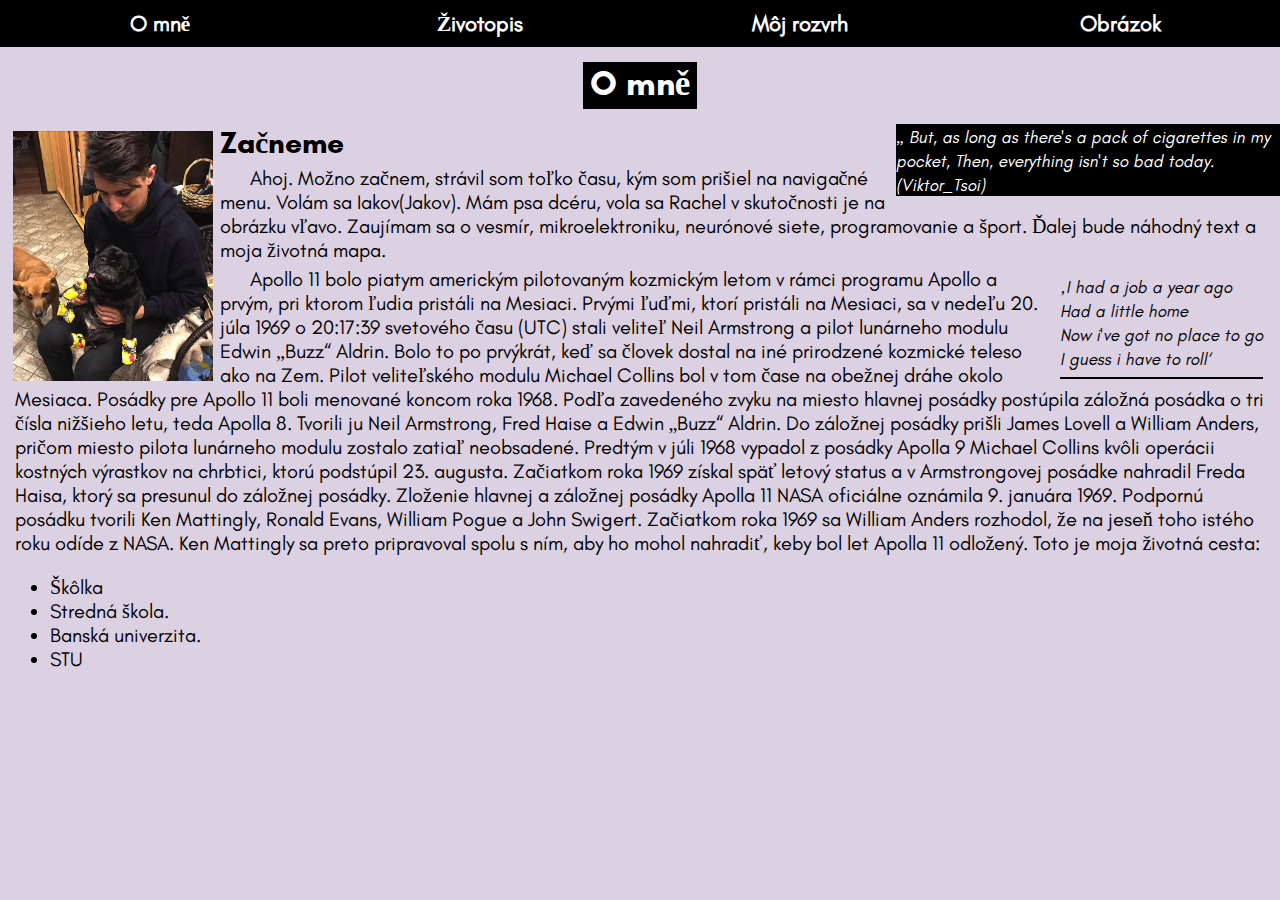
<file: public_html/Zadanie1/index.html>
<!DOCTYPE html>
<html lang="sk">
  <head>
    <meta charset="utf-8">
    <title>About me</title>
    <link rel="stylesheet" type="text/css" href="styles/style.css">
    </head>
  <body class="about">
    <nav>
        <ul>
        <li><a href="index.html">O mně</a></li>
        <li><a href="web_pages/cv.html">Životopis</a></li>
        <li><a href="web_pages/schedule.html">Môj rozvrh</a></li>
        <li><a href="web_pages/multiimage.html">Obrázok</a></li>
        </ul>
        <div>
           <h1>O mně</h1>
        </div>
    </nav>
     <div class="aboutMe">
        <aside>
          <q cite="Viktor_Tsoi">
            But, as long as there's a pack of cigarettes in my pocket,
            Then, everything isn't so bad today.
          </q>
        </aside>
        <article>
            <img src="images/avatar.jpg" alt="the best of the best">
            <h2>Začneme</h2>
            <p>  Ahoj. Možno začnem, strávil som toľko času, kým som prišiel na navigačné menu. Volám sa Iakov(Jakov).
               Mám psa dcéru, vola sa Rachel v skutočnosti je na obrázku vľavo. 
               Zaujímam sa o vesmír, mikroelektroniku, neurónové siete, programovanie a šport. Ďalej bude náhodný text a moja životná mapa.
            </p>
               <span><q cite="Lonnie_Donegan">I had a job a year ago<br>
                  Had a little home<br>
                  Now i've got no place to go<br>
                  I guess i have to roll</q>
                   </span> 
                   <p>
                   Apollo 11 bolo piatym americkým pilotovaným kozmickým letom v rámci programu Apollo a prvým, pri ktorom ľudia pristáli na Mesiaci. Prvými ľuďmi, ktorí pristáli na Mesiaci, sa v nedeľu 20. júla 1969 o 20:17:39 svetového času (UTC) stali veliteľ Neil Armstrong a pilot lunárneho modulu Edwin „Buzz“ Aldrin. Bolo to po prvýkrát, keď sa človek dostal na iné prirodzené kozmické teleso ako na Zem. Pilot veliteľského modulu Michael Collins bol v tom čase na obežnej dráhe okolo Mesiaca.
                   Posádky pre Apollo 11 boli menované koncom roka 1968. Podľa zavedeného zvyku na miesto hlavnej posádky postúpila záložná posádka o tri čísla nižšieho letu, teda Apolla 8. Tvorili ju Neil Armstrong, Fred Haise a Edwin „Buzz“ Aldrin. Do záložnej posádky prišli James Lovell a William Anders, pričom miesto pilota lunárneho modulu zostalo zatiaľ neobsadené.

                   Predtým v júli 1968 vypadol z posádky Apolla 9 Michael Collins kvôli operácii kostných výrastkov na chrbtici, ktorú podstúpil 23. augusta. Začiatkom roka 1969 získal späť letový status a v Armstrongovej posádke nahradil Freda Haisa, ktorý sa presunul do záložnej posádky. Zloženie hlavnej a záložnej posádky Apolla 11 NASA oficiálne oznámila 9. januára 1969.
                   
                   Podpornú posádku tvorili Ken Mattingly, Ronald Evans, William Pogue a John Swigert. Začiatkom roka 1969 sa William Anders rozhodol, že na jeseň toho istého roku odíde z NASA. Ken Mattingly sa preto pripravoval spolu s ním, aby ho mohol nahradiť, keby bol let Apolla 11 odložený.
                   Toto je moja životná cesta: 
                  </p>
              
              <ul>
                <li>
                  Škôlka
                </li>
                <li>
                  Stredná škola.
                </li>
                <li>
                  Banská univerzita.
                </li>
                <li>
                  STU 
                </li>
                </ul>
        </article>
      </div>
  </body>
</html>
</file>
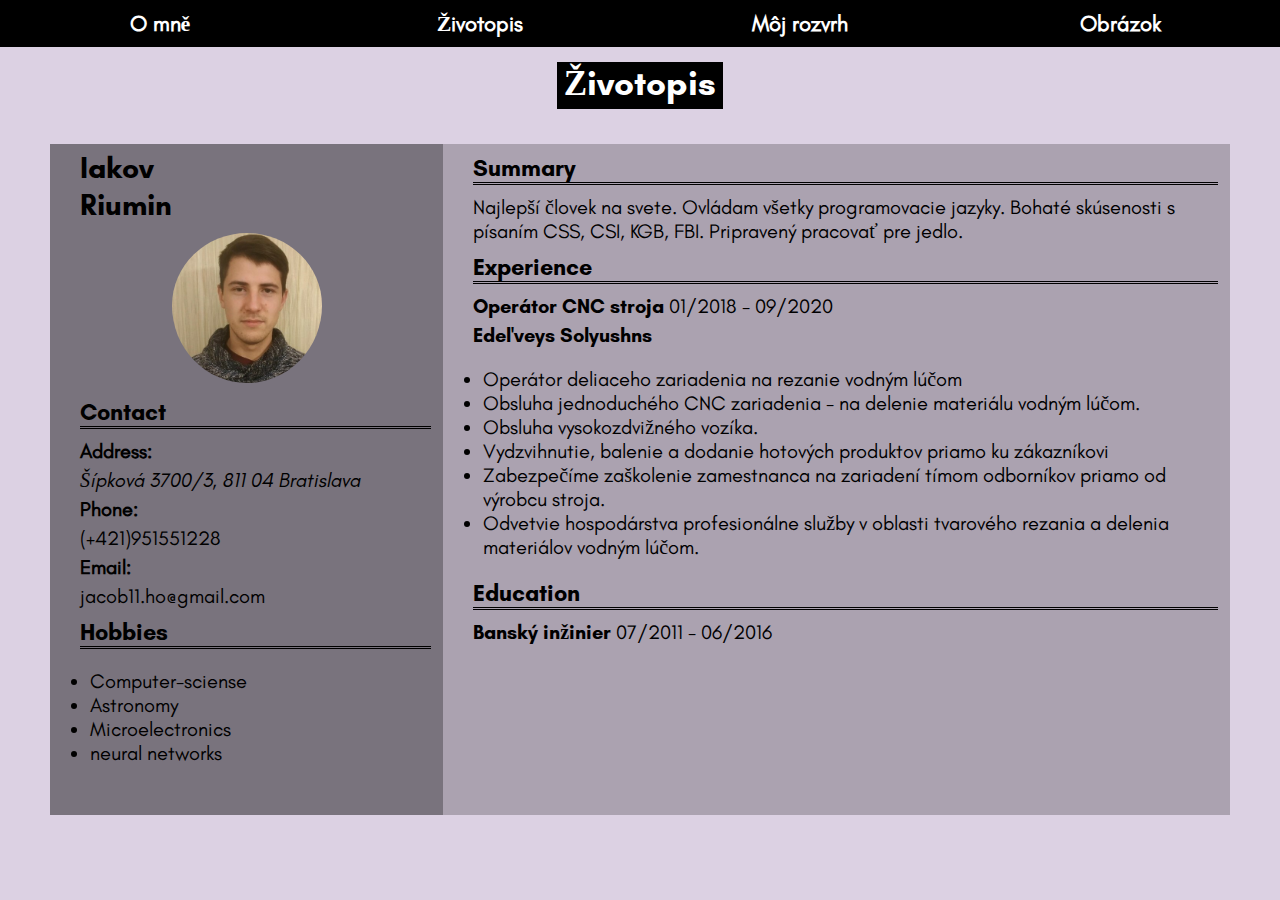
<file: public_html/Zadanie1/web_pages/cv.html>
<!DOCTYPE html>
<html lang="sk">
  <head>
    <meta charset="utf-8">
    <title>CV</title>
    <link rel="stylesheet" type="text/css" href="../styles/style.css">
    </head>
  <body>
    <nav>
        <ul>
        <li><a href="../index.html">O mně</a></li>
        <li><a href="cv.html">Životopis</a></li>
        <li><a href="schedule.html">Môj rozvrh</a></li>
        <li><a href="multiimage.html">Obrázok</a></li>
        </ul>
        <div>
            <h1>Životopis</h1>
        </div>   
    </nav>
     <div class="cv">
        <article class="left">
            <h2>Iakov <br>Riumin</h2>
            <div>
            <img src="../images/imageforcv.jpg" alt="avatarforcv">
            </div>
           <h3> Contact</h3>
            <h4> Address:</h4>
            <address>
                Šípková 3700/3, 811 04 Bratislava
            </address>
            <h4>Phone:</h4>
            <p>(+421)951551228</p>
            <h4>Email:</h4>
            <p><a href="mailto:jacob11.ho@gmail.com">jacob11.ho@gmail.com</a></p>      
            <h3>Hobbies</h3>
            <ul>
                <li>Computer-sciense</li>
                <li>Astronomy</li>
                <li>Microelectronics</li>
                <li>neural networks</li>
            </ul>
        </article>
        <article class="right">
            <h3>Summary</h3>
                <p>Najlepší človek na svete. Ovládam všetky programovacie jazyky.
                     Bohaté skúsenosti s písaním CSS, CSI, KGB, FBI. Pripravený pracovať pre jedlo.</p>
            <h3>Experience</h3>
            <p><b>Operátor CNC stroja</b>  01/2018 - 09/2020</p>
            <p><b>Edel'veys Solyushns</b></p>
                <ul>
                    <li>Operátor deliaceho zariadenia na rezanie vodným lúčom</li>
                    <li>Obsluha jednoduchého CNC zariadenia - na delenie materiálu vodným lúčom.
                    </li>
                    <li>Obsluha vysokozdvižného vozíka.</li>
                    <li>Vydzvihnutie, balenie a dodanie hotových produktov priamo ku zákazníkovi</li>
                    <li>Zabezpečíme zaškolenie zamestnanca na zariadení tímom odborníkov priamo od výrobcu stroja.</li>
                    <li>Odvetvie hospodárstva profesionálne služby v oblasti tvarového rezania a delenia materiálov vodným
                        lúčom.</li>
                </ul>
            <h3>Education</h3>
            <p><b>Banský inžinier</b> 07/2011 - 06/2016</p>
           

        </article>
    </div>
     </body>
     </html>
</file>
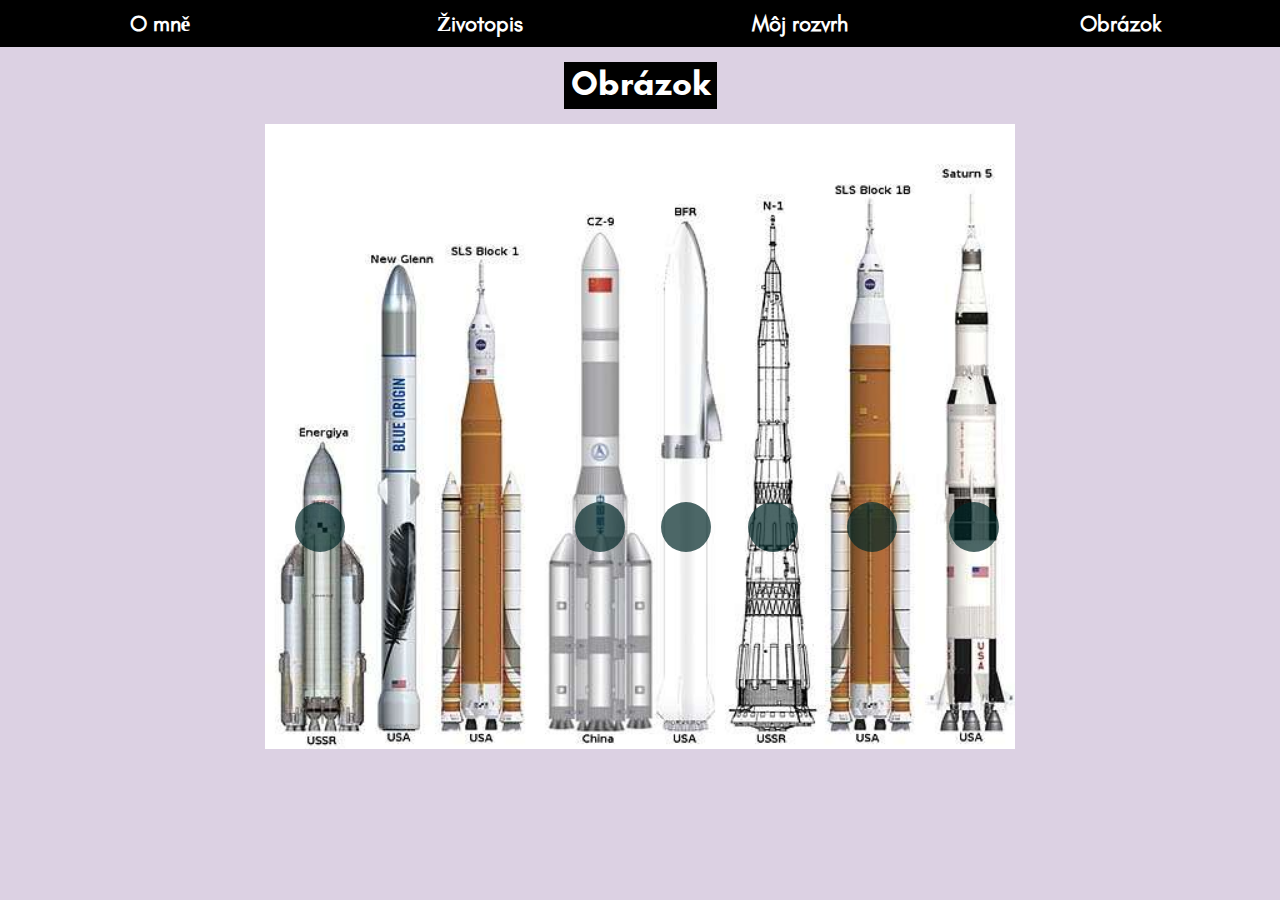
<file: public_html/Zadanie1/web_pages/multiimage.html>
<!DOCTYPE html>
<html lang="sk">
  <head>
    <meta charset="utf-8">
    <title>Multiimage</title>
    <link rel="stylesheet" type="text/css" href="../styles/style.css">
    </head>
  <body class="cosmos">
    <nav>
        <ul>
        <li><a href="../index.html">O mně</a></li>
        <li><a href="cv.html">Životopis</a></li>
        <li><a href="schedule.html">Môj rozvrh</a></li>
        <li><a href="multiimage.html">Obrázok</a></li>
        </ul>
        <div>
            <h1>Obrázok</h1>
          </div>
    </nav>
     <section class="image">
        <div class="bigImage">
          <img class="allrockets" src="../images/rockets.jpg" alt="big rockets" title="https://ic.pics.livejournal.com/kiri2ll/55258202/1135226/1135226_900.jpg">
        <div class="rockets" id="saturn">
          <div>
              <img src="../images/saturn5.jpg" alt="saturn5" title="https://upload.wikimedia.org/wikipedia/commons/thumb/b/b2/Ap11-KSC-69PC-241HR.jpg/405px-Ap11-KSC-69PC-241HR.jpg">
              <h2>Saturn 5</h2>
              <p><b>Výška:</b> 111 m<br><b>Priemer:</b>	10 m<br>
                <b>Hmotnosť:</b> 3 MT<br>
                <b>Náklad:</b> 118 T
              </p>
          </div>
        </div>
        <div class="rockets" id="sls">
          <div>
            <img src="../images/sls.jpg" alt="SLS" title="https://upload.wikimedia.org/wikipedia/commons/thumb/6/65/SLS_on_39B_ahead_of_launch_%28cropped%29.jpg/405px-SLS_on_39B_ahead_of_launch_%28cropped%29.jpg">
              <h2>SLS</h2>
              <p><b>Výška:</b> 117 m<br><b>Priemer:</b>	8,4 m<br>
                <b>Hmotnosť:</b> 2.9 MT<br>
                <b>Náklad:</b>	130 T
              </p>
          </div>
        </div>
        <div class="rockets" id="n1">
          <div>
            <img src="../images/n-1.jpg" alt="N-1" title="http://www.russianspaceweb.com/images/rockets/n1/3l/launch_1.jpg">
              <h2>N-1</h2>
              <p><b>Výška:</b> 105.3 m<br><b>Priemer:</b> 17 m<br>
                <b>Hmotnosť:</b> 2.7 MT<br>
                <b>Náklad:</b>	95 T
              </p>
          </div>
        </div>
        <div class="rockets" id="bfr">
          <div>
            <img src="../images/bfr.jpg" alt="BFR" title="https://live.staticflickr.com/65535/51924607369_d8761fbd49_b.jpg">
              <h2>BFR</h2>
              <p><b>Výška:</b> 120 m<br><b>Priemer:</b>	9 m<br>
                <b>Hmotnosť:</b> 5 MT<br>
                <b>Náklad:</b>	150 T
              </p>
          </div>
        </div>
        <div class="rockets" id="cz9">
          <div>
            <img src="../images/cz9.jpg" alt="cz-9" title="https://jundroo.blob.core.windows.net/simplerockets/files/2019/10/21/M23Nse/UserView-0.jpg">
              <h2>CZ-9</h2>
              <p><b>Výška:</b> 111 m<br><b>Priemer:</b>	11 m<br>
                <b>Hmotnosť:</b> 4.1 MT<br>
                <b>Náklad:</b>	150 T
              </p>
          </div>
        </div>
        <div class="rockets" id="energia">
          <div>
            <img src="../images/energia.jpg" alt="energia" title="https://3dnews.ru/assets/external/illustrations/2014/07/14/823929/3219013.jpg">
              <h2>Energiya</h2>
              <p><b>Výška:</b> 59 m<br><b>Priemer:</b> 16 m<br>
                <b>Hmotnosť:</b> 2.4 MT<br>
                <b>Náklad:</b> 100 T
              </p>
          </div>
        </div> 
        </div>
     </section>
     </body>
     </html>
</file>
<file: public_html/Zadanie1/styles/style.css>
@font-face {
    font-family: GlacialIndifference-Regular;
    src: url("../fonts/GlacialIndifference-Regular.otf") format("opentype");
}
@font-face {
    font-family: GlacialIndifference-Bold;
    src: url("../fonts/GlacialIndifference-Bold.otf") format("opentype");
}
@font-face {
    font-family: GlacialIndifference-Italic;
    src: url("../fonts/GlacialIndifference-Italic.otf") format("opentype");
}
body {
    background-color:#DCD1E3;    
    font-family:GlacialIndifference-Regular;
    margin: 0;
    padding: 0;
    font-size: 20px;
}

a{
    text-decoration: none;
    color: black;
}

q{
    font-family:GlacialIndifference-Italic;
    font-size: 17px;
}
h1{
    font-size: 35px;
}
b,h1,h2,h3{
    font-family:GlacialIndifference-bold;
}
h2{
    margin: 0;
}
address {
    font-family:GlacialIndifference-Italic;
}

.aboutMe p::first-letter{
    margin-left: 30px;
    text-transform: uppercase;
}

nav{
    width: 100%;
    margin: 0;
    padding: 0;
}
nav ul{
    display: flex;
    justify-content:space-around;
    background-color: black;
    margin: 0;
    padding: 0;
    width: 100%;
}
 

nav li{
    list-style:none;
    padding:10px;
    width: 100%;
    text-align: center;
    min-width: 70px;
}
nav a{
    color: #fff;
    cursor: pointer;
    width:100%;
    height: 100%;
    font-weight: bold;
    display: block;
    text-align:center;
    font-size: 22px;
    border:  none;
}
nav a:hover{
    background-color: #86888c;
    color: black;
    font-weight: lighter;
}
nav div{
    background-color: black;
    margin-left: auto;
    margin-right: auto;
    position: relative;
    top:15px;
    padding: 0px 7px 5px 7px;
    width: max-content;
   height: max-content;

}

@media screen and (max-width: 1000px) {
    nav ul {
        flex-direction:column;
    }
  }

nav div h1{
    color:white;
    padding:0;
    margin: 0;
    text-align: center;
}

.aboutMe p{
    margin:5px;
}
div.aboutMe{
    position: relative;
    top:20px;
    min-width: 380px;
}

.aboutMe article{
    margin: 10px;    
}
.aboutMe img{
    width: 200px;
    height: auto;
    float:left;
    margin: 7px 7px 0px 3px; 
}
.aboutMe span{
    float:right;
    margin: 7px 7px 7px 7px; 
    padding-bottom: 7px;
    border-bottom: 2px double black;   
}
.aboutMe aside{
    float: right;
    width: 30%;
    background-color: black;
}
.aboutMe aside q{
    color:white;
}
.aboutMe aside q[cite]::after {
    content: " (" attr(cite) ") ";
}

div.cv {
    margin: 0 50px 0 50px;
    padding:0;
    position: relative;
    top:50px;
    display: flex;  
}

.cv h3{
    margin:10px 12px 10px 30px;
    border-bottom:double black;
}

.cv p,h2,h4,address{
    margin:5px 12px 5px 30px;
}
.cv article.left{
    float:left;
    height: auto;
    min-width: 250px;
    padding-bottom:30px;
    background:#79737D;
    flex:1;
}
@media screen and (max-width: 1000px) {
    article.left {
        width: 100%;
    }
  }
.left div{
    width: 100%;
    text-align: center;
}
.left img{

    border-radius: 50%;
    padding-top: 5px;
    width:150px;
    height: auto;
}
.cv article.right{
    flex:2;
    background:#ABA2B0;
}

div.rozvrh{
    position: relative;
    top:50px;
    width: 100%;
    text-align: center;
    justify-content: center; 
    align-items: center; 
    /* overflow: auto; */
}
table.schedule{
    margin-left: auto;
    margin-right: auto;
    width: 90%;
    border: 2px double black;
    table-layout:initial;
    min-width: 1040px;
}
@media screen and (max-width: 1040px) {
    div.rozvrh {
       width: 100vw;
        overflow:scroll;
    }
  }
@media screen and (max-width: 1000px) {
    div.rozvrh {
        overflow:scroll;
        width: 100%;
    }
    table.schedule{
        width:1100px;
    }
  }




.schedule th,tr,td{
    text-align: center;
    vertical-align: middle;
    border: 2px double black;

}
th.empty{
    width:50px;
    z-index:2;
}
.schedule tr{
    z-index: 1;
}

.lecture,.sport,.seminar {
    width: 100px;
}
.lecture{
    background-color:#006363;
}
.seminar{
    background-color:#33CCCC;
}
.sport{
    background-color:#007046;
}


.schedule th{
    background-color: black;
    color:white;
}
tr{
    background-color:#79737D;
}
tr:nth-of-type(odd){
    background-color:#ABA2B0;
}
.weak{
    background-color: black;
    color:white;
    font-weight: bold;
    width:30px
}

section.image {
    display: flex;
    flex-direction: column;
    align-items: center;
    justify-content: center;
    width: 100%;
    top: 30px;
    margin-bottom: 50px;
    position: relative;
    height: auto;
    min-width:571px;
  
}
div.bigImage{
    width: 750px;
    min-width:571px;
    height: auto;
    position:relative;
    
}

img.allrockets{
    width: 100%;
    margin: 0;
    padding: 0;
    height:auto;
}

.rockets{
    width: 50px;
        height:50px;
    position:absolute;
    display: inline-block;
    background-color:rgba(0, 39, 39, 0.7);
    transition: all 1s;
    top:60%;
    border-radius: 50%;
    margin: 0;
    padding: 0;
    cursor:  help;

}
.rockets div{
    top:-700%;
    position: absolute;
    width: 400%;
    min-width: 50px;
    height: max-content;
    visibility: hidden;
    background-color:rgba(0, 200, 200, 0.9);

    right: 10%;
    border-radius: 10px;
}
.rockets h2{
    font-size:22px;
    text-align: center;
    border-bottom: double 2px black;
}

.rockets p{
    margin: 0;
    padding: 2px;
    
}
.rockets div img{
    width: 100%;
    border-top-left-radius: 10px;
    border-top-right-radius: 10px;
}
.rockets:hover{
    transform:scale(1.1);
    background-color:rgba(0, 200, 200, 0.7);
}
.rockets:hover > div{
    visibility: visible;
}

#energia:hover > div{
    left: 10%;
}

#saturn{
    right:2.1%;
    z-index:5;
}
#sls{ 
    right: 15.7%;
    z-index:4;
}
#n1{
    right: 28.9%;
    z-index:3;
}
#bfr{
    right: 40.5%;
    z-index:2;
}
#cz9{
    right: 52%;
    z-index:1;
}
#energia{
    left: 4%;
    z-index:2;
}
</file>
